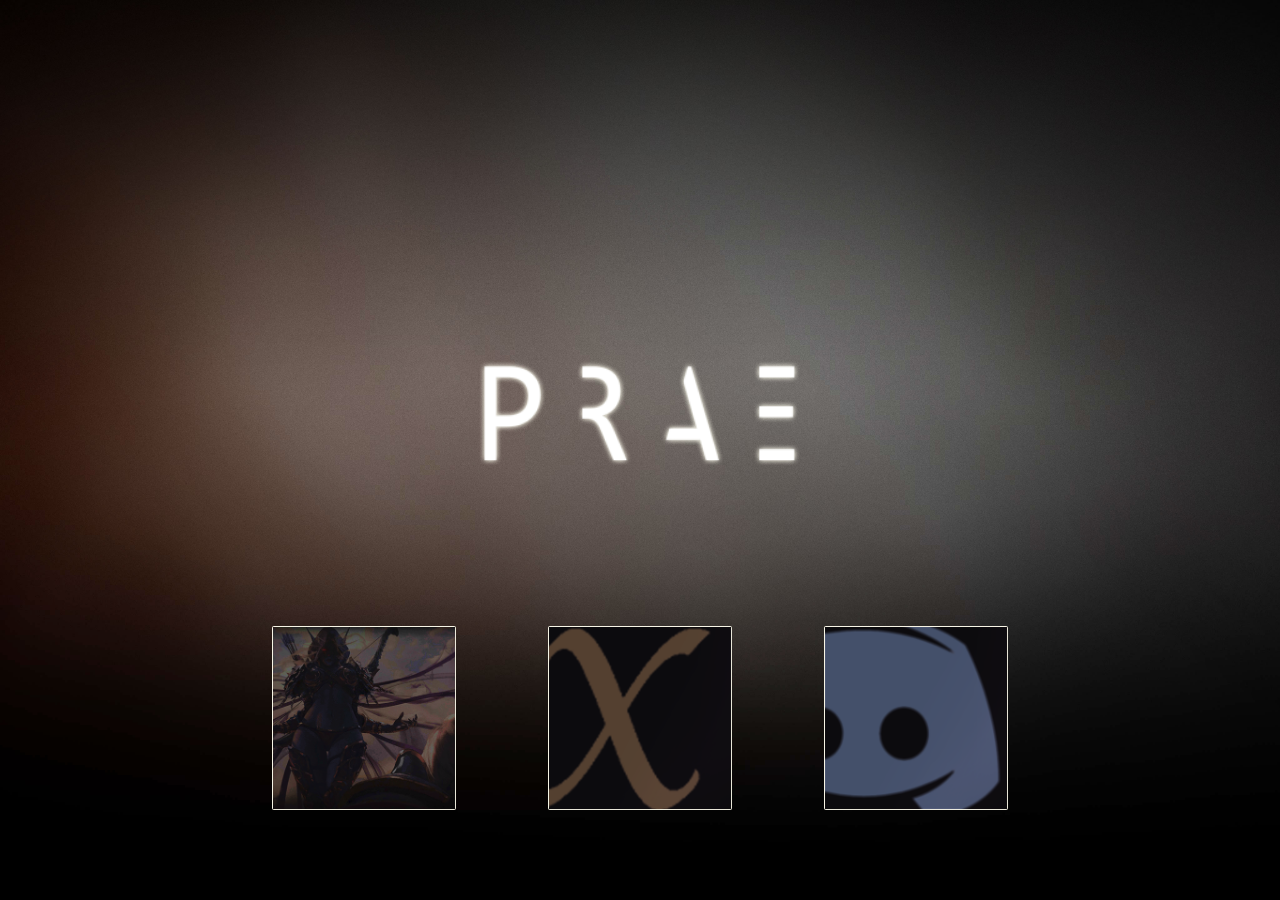
<file: index.html>
<!doctype html>
<html lang="en">
<head>
<meta charset="utf-8" />
<meta name="viewport" content="width=device-width, initial-scale=1" />
<title>Prae</title>
<meta name="description" content="prae" />
<link rel="icon" type="image/png" href="inde/favicon.png" />
<link rel="preconnect" href="https://fonts.googleapis.com" />
<link rel="preconnect" href="https://fonts.gstatic.com" crossorigin />
<link href="https://fonts.googleapis.com/css2?family=Newsreader:ital,opsz,wght@0,6..72,400;0,6..72,500;1,6..72,400&display=swap" rel="stylesheet" />
<link rel="stylesheet" href="inde/site.css" />
</head>
<body class="home">
  <header class="brand">
    <h1><img class="logo" src="inde/logo.png" alt="prae" /></h1>
  </header>

  <nav class="tiles" aria-label="Sections">
    <a class="tile warc" href="warc/warc.html" title="Warcraft">
      <span class="tile-card">
        <img class="tile-face" src="warc/tile-default-warc.png" alt="Warcraft" />
        <img class="tile-face tile-flip" src="warc/tile-hover-warc.png" alt="" />
      </span>
      <span class="tile-note">Under construction.</span>
    </a>
    <a class="tile etcx" href="etcx/etcx.html" title="Etcx">
      <span class="tile-card">
        <img class="tile-face" src="etcx/tile-default-etcx.png" alt="Etcx" />
        <img class="tile-face tile-flip" src="etcx/tile-hover-etcx.png" alt="" />
      </span>
      <span class="tile-note">Under construction.</span>
    </a>
    <a class="tile disc" href="disc/disc.html" title="Discord">
      <span class="tile-card">
        <img class="tile-face" src="disc/tile-default-disc.png" alt="Discord" />
        <img class="tile-face tile-flip" src="disc/tile-hover-disc.png" alt="" />
      </span>
    </a>
  </nav>
</body>
</html>
</file>
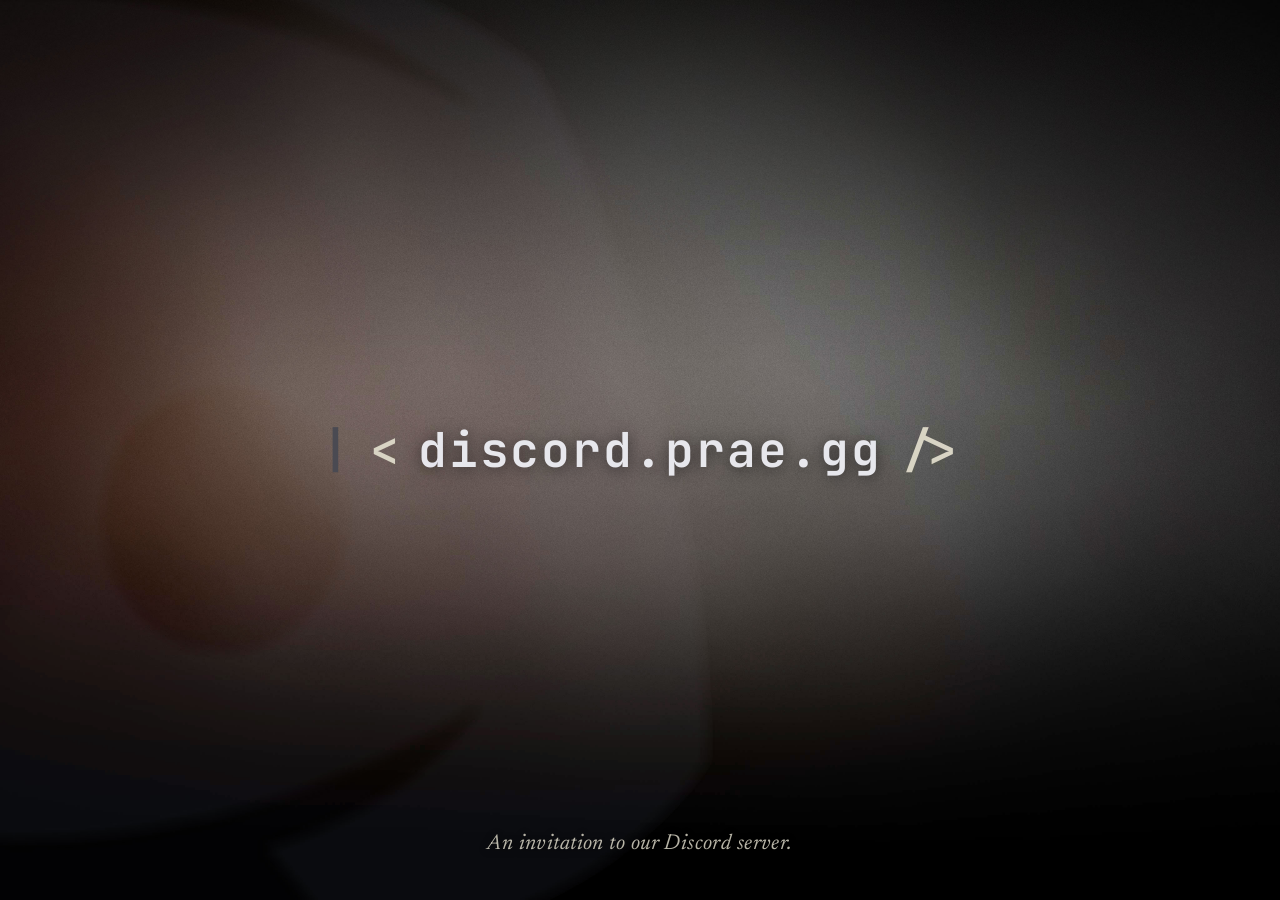
<file: disc/disc.html>
<!doctype html>
<html lang="en">
<head>
<meta charset="utf-8" />
<meta name="viewport" content="width=device-width, initial-scale=1" />
<title>Prae // Discord</title>
<meta name="description" content="prae — Discord" />
<link rel="icon" type="image/png" href="../inde/favicon.png" />
<link rel="preconnect" href="https://fonts.googleapis.com" />
<link rel="preconnect" href="https://fonts.gstatic.com" crossorigin />
<link href="https://fonts.googleapis.com/css2?family=JetBrains+Mono:wght@600&family=Newsreader:ital,opsz,wght@0,6..72,400;0,6..72,500;1,6..72,400&display=swap" rel="stylesheet" />
<link rel="stylesheet" href="../inde/site.css" />
</head>
<body class="page-disc">
  <a class="back" href="../index.html" aria-label="Back to prae" title="Back"><span aria-hidden="true">&lt;</span></a>
  <main class="headline-row">
    <span class="bracket" aria-hidden="true"><span class="pipe">|</span>&lt;</span>
    <a class="headline" href="https://discord.prae.gg">discord.prae.gg</a>
    <span class="bracket" aria-hidden="true">/&gt;</span>
  </main>
  <p class="caption">An invitation to our Discord server.</p>
</body>
</html>
</file>
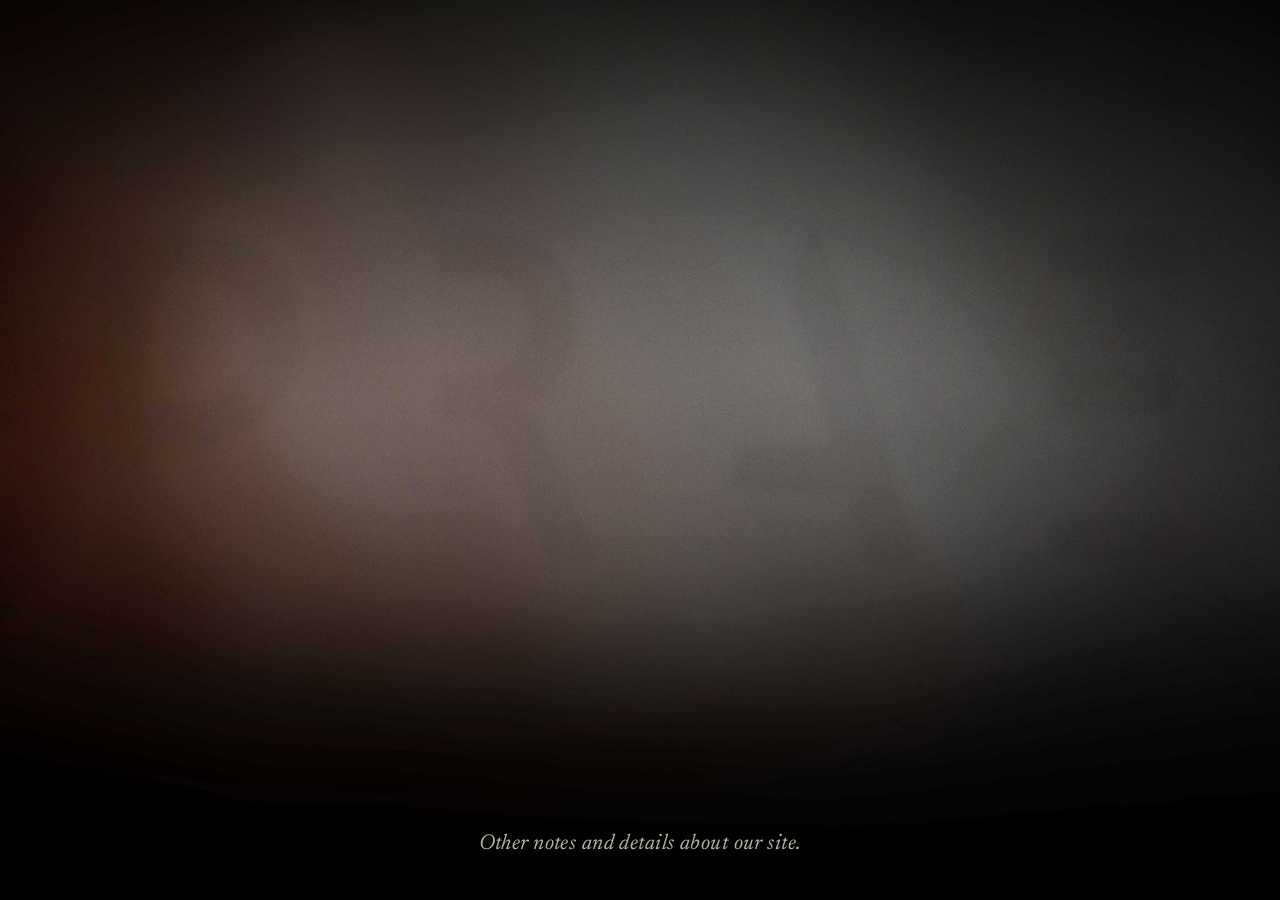
<file: etcx/etcx.html>
<!doctype html>
<html lang="en">
<head>
<meta charset="utf-8" />
<meta name="viewport" content="width=device-width, initial-scale=1" />
<title>Prae // Etcx</title>
<meta name="description" content="prae — Etcx" />
<link rel="icon" type="image/png" href="../inde/favicon.png" />
<link rel="preconnect" href="https://fonts.googleapis.com" />
<link rel="preconnect" href="https://fonts.gstatic.com" crossorigin />
<link href="https://fonts.googleapis.com/css2?family=Newsreader:ital,opsz,wght@0,6..72,400;0,6..72,500;1,6..72,400&display=swap" rel="stylesheet" />
<link rel="stylesheet" href="../inde/site.css" />
</head>
<body class="page-etcx">
  <a class="back" href="../index.html" aria-label="Back to prae" title="Back"><span aria-hidden="true">&lt;</span></a>
  <p class="caption">Other notes and details about our site.</p>
</body>
</html>
</file>
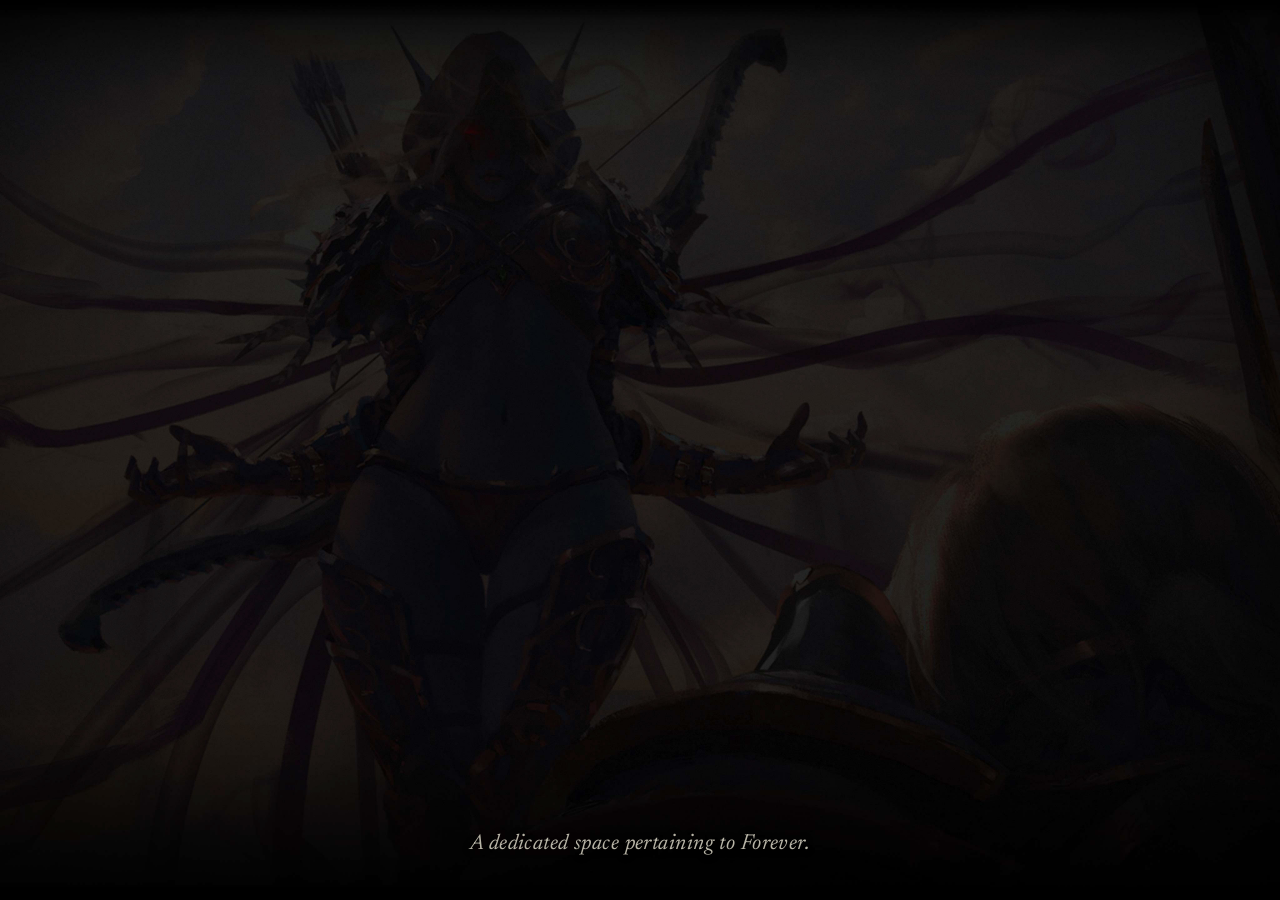
<file: warc/warc.html>
<!doctype html>
<html lang="en">
<head>
<meta charset="utf-8" />
<meta name="viewport" content="width=device-width, initial-scale=1" />
<title>Prae // Warcraft</title>
<meta name="description" content="prae — Warcraft" />
<link rel="icon" type="image/png" href="favicon-warc.png" />
<link rel="preconnect" href="https://fonts.googleapis.com" />
<link rel="preconnect" href="https://fonts.gstatic.com" crossorigin />
<link href="https://fonts.googleapis.com/css2?family=Newsreader:ital,opsz,wght@0,6..72,400;0,6..72,500;1,6..72,400&display=swap" rel="stylesheet" />
<link rel="stylesheet" href="../inde/site.css" />
</head>
<body class="page-warc">
  <a class="back" href="../index.html" aria-label="Back to prae" title="Back"><span aria-hidden="true">&lt;</span></a>
  <p class="caption">A dedicated space pertaining to Forever.</p>
</body>
</html>
</file>
<file: inde/site.css>
/* prae.gg shared styles. Every page links this file. */
:root {
  --bg: #121214;
  --panel: rgba(24, 24, 28, 0.78);
  --panel-hover: rgba(34, 34, 40, 0.9);
  --border: rgba(216, 212, 196, 0.18);
  --fg: #e7e7ec;
  --muted: #8a8a96;
  --accent: #d8d4c4;
  --tile-w: 184px;
}
* { box-sizing: border-box; }
html, body { margin: 0; }
body {
  min-height: 100vh;
  min-height: 100dvh;
  display: flex;
  flex-direction: column;
  background: var(--bg) url('background-inde.jpg') center / cover no-repeat fixed;
  color: var(--fg);
  font-family: "Newsreader", "Iowan Old Style", "Palatino Linotype", Georgia, serif;
  -webkit-font-smoothing: antialiased;
}

/* Section pages carry their own artwork. */
body.page-warc {
  background: var(--bg) url('../warc/background-warc.jpg') center / cover no-repeat fixed;
}

/* ---- Header: the PRAE wordmark alone (logo.png is 400x150) ---- */
.brand {
  --logo-h: clamp(6rem, 24vw, 11.75rem);
  margin: auto auto 0;
  padding: 2rem 1rem 0;
  display: flex;
  justify-content: center;
}
.brand.compact { --logo-h: clamp(3.5rem, 13vw, 5.25rem); margin-top: 0; }
.brand h1 { margin: 0; line-height: 0; }
.brand a { display: inline-block; line-height: 0; }
.logo { display: block; height: var(--logo-h); width: auto; max-width: 100%; object-fit: contain; }

/* ---- Landing layout: logo dead-centre, tiles in the bottom half ----
   Three rows: equal top and bottom bands around the logo, so the logo
   stays vertically centred whether or not tiles are present. */
body.home {
  display: grid;
  grid-template-rows: 1fr auto 1fr;
}
/* Optically lifted 5% of the window above true centre. */
body.home .brand { grid-row: 2; margin: 0 auto; padding: 0 1rem; transform: translateY(-5vh); }
body.home .tiles { grid-row: 3; align-self: end; }

/* ---- Service tiles: one row in the bottom band, as on the Arc landing ----
   Add a tile by copying an <a class="tile"> block in index.html and giving
   it an accent below. */
.tiles {
  --tiles-bottom: 10vh;
  position: relative;
  margin: auto auto var(--tiles-bottom);
  padding: 3rem 1rem 0;
  display: flex;
  flex-wrap: wrap;
  justify-content: center;
  row-gap: calc(var(--tile-w) / 2);
}
/* Each tile pads itself by a quarter of its width per side, so
   neighbouring tiles sit half a tile apart. */
.tiles .tile { margin-inline: calc(var(--tile-w) / 4); }
/* A tile is a two-sided card: tile-default-<sec> on the front,
   tile-hover-<sec> on the reverse. Hover or keyboard focus turns it over.
   The tile itself is never transformed or positioned, so its note can
   anchor to the whole row (see .tile-note). Lift, depth and glow all
   live on the card. */
.tile {
  --tile-accent: var(--accent);
  display: block;
  width: var(--tile-w);
  aspect-ratio: 1;
  line-height: 0;
  border-radius: 2px;
}
.tile-card {
  position: relative;
  display: block;
  width: 100%;
  height: 100%;
  border-radius: inherit;
  transform-style: preserve-3d;
  transform: perspective(900px) rotateY(0deg);
  transition: transform 520ms cubic-bezier(0.4, 0.2, 0.2, 1), box-shadow 180ms ease;
}
.tile-face {
  position: absolute;
  inset: 0;
  display: block;
  width: 100%;
  height: 100%;
  border-radius: inherit;
  object-fit: cover;
  -webkit-backface-visibility: hidden;
  backface-visibility: hidden;
}
/* The reverse image, turned to face the back. */
.tile-flip { transform: rotateY(180deg); }

/* Optional hover note: centred under the tile that is hovered, at the
   same height as a subpage's .caption (5vh above the window's bottom).
   The tile row ends --tiles-bottom above the window's bottom, so the note
   hangs that distance below the tile, less the caption's 5vh. */
.tile { position: relative; }
.tile-note {
  position: absolute;
  left: 50%;
  bottom: calc(5vh - var(--tiles-bottom));
  transform: translateX(-50%);
  text-align: center;
  white-space: nowrap;
  line-height: normal;
  font-size: clamp(1rem, 2vw, 1.35rem);
  font-style: italic;
  letter-spacing: 0.02em;
  color: var(--accent);
  text-shadow: 0 1px 8px rgba(0, 0, 0, 0.8);
  opacity: 0;
  pointer-events: none;
  transition: opacity 200ms ease;
}
.tile:hover .tile-note, .tile:focus-visible .tile-note { opacity: 0.9; }
.tile:hover .tile-card, .tile:focus-visible .tile-card {
  transform: perspective(900px) rotateY(180deg);
  box-shadow: 0 8px 24px rgba(0, 0, 0, 0.55), 0 0 18px color-mix(in srgb, var(--tile-accent) 45%, transparent);
}
.tile:focus-visible { outline: 2px solid var(--tile-accent); outline-offset: 4px; }

/* Per-service accents, taken from each tile's artwork. */
.tile.warc { --tile-accent: #b0574a; }
.tile.disc  { --tile-accent: #7b88a8; }
.tile.etcx     { --tile-accent: #8a6fa0; }

body.page-etcx {
  background: var(--bg) url('../etcx/background-etcx.jpg') center / cover no-repeat fixed;
}
body.page-disc {
  background: var(--bg) url('../disc/background-disc.jpg') center / cover no-repeat fixed;
}

/* ---- Back strip: the left side of a page is a link home ----
   Invisible until hovered, then a soft shade and a faint chevron. */
.back {
  position: fixed;
  inset: 0 auto 0 0;
  z-index: 1;
  width: 30vw;
  display: flex;
  align-items: center;
  padding-left: clamp(1rem, 3vw, 2rem);
  color: var(--accent);
  font-size: 2rem;
  font-weight: 500;
  text-decoration: none;
  background: linear-gradient(to right, rgba(0, 0, 0, 0.35), transparent);
  opacity: 0;
  transition: opacity 220ms ease;
}
.back:hover, .back:focus-visible { opacity: 1; outline: none; }

/* ---- Headline: a centred link framed |< ... /> as on xode.dev ----
   The row sets the size; the brackets use Xode's monospace face. */
.headline-row {
  margin: auto;
  padding: 0 1rem;
  display: flex;
  flex-wrap: wrap;
  justify-content: center;
  align-items: baseline;
  column-gap: 0.4em;
  font-size: clamp(1.4rem, 4.5vw, 3rem);
  line-height: 1;
}
.bracket {
  font-family: "JetBrains Mono", ui-monospace, Consolas, monospace;
  font-weight: 600;
  color: var(--accent);
  white-space: nowrap;
}
.bracket .pipe { color: #4a4a52; margin-right: 0.4em; animation: blink 2s step-end infinite; }
@keyframes blink {
  0%, 50% { opacity: 1; }
  50.01%, 100% { opacity: 0; }
}
.headline {
  font-family: "JetBrains Mono", ui-monospace, Consolas, monospace;
  font-size: 1em;
  font-weight: 600;
  letter-spacing: 0.04em;
  line-height: 1;
  color: var(--fg);
  text-decoration: none;
  text-align: center;
  overflow-wrap: anywhere;
  text-shadow: 0 2px 16px rgba(0, 0, 0, 0.6);
  transition: color 180ms ease;
}
.headline:hover, .headline:focus-visible { color: #642814; outline: none; }

/* ---- Caption: one line of text along the bottom of a section page ---- */
/* Pinned to the bottom so it never pulls a centred headline off-centre. */
.caption {
  position: fixed;
  inset: auto 0 0 0;
  margin: 0;
  padding: 0 1.5rem 5vh;
  text-align: center;
  font-size: clamp(1rem, 2vw, 1.35rem);
  font-style: italic;
  letter-spacing: 0.02em;
  color: var(--accent);
  opacity: 0.85;
  text-shadow: 0 1px 8px rgba(0, 0, 0, 0.8);
}

/* ---- Section pages ---- */
.section {
  margin: auto;
  padding: 2rem 1rem 10vh;
  text-align: center;
}
.section h2 {
  margin: 0 0 1rem;
  font-size: clamp(1.5rem, 5vw, 2.25rem);
  letter-spacing: 0.12em;
  text-transform: uppercase;
}
.section p { margin: 0; color: var(--muted); }

@media (max-width: 600px) {
  :root { --tile-w: 150px; }
  .tiles { --tiles-bottom: 6vh; }
}
@media (prefers-reduced-motion: reduce) {
  .tile, .tile-card { transition: none; }
  .tile:hover, .tile:focus-visible { transform: none; }
}
</file>
